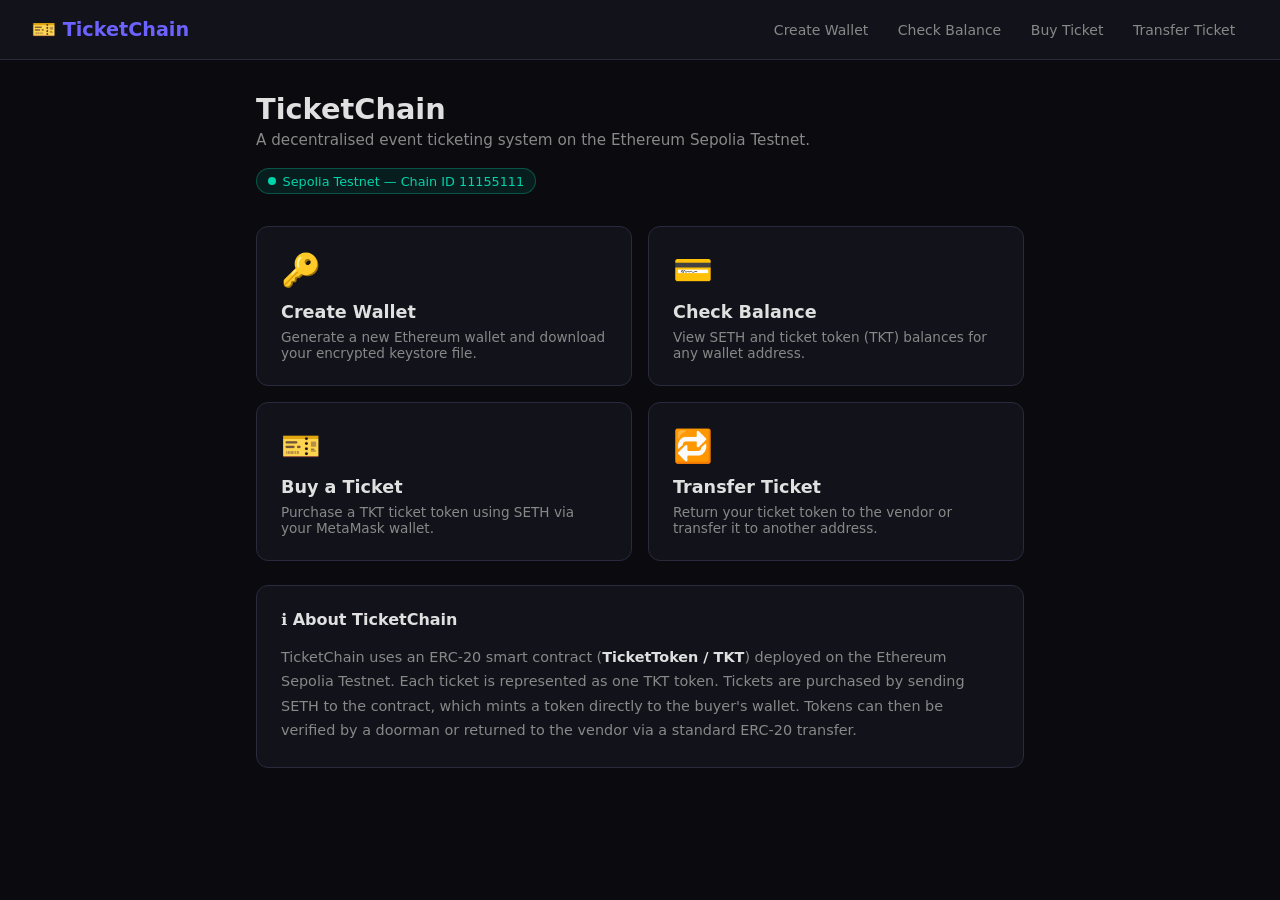
<file: index.html>
<!DOCTYPE html>
<html lang="en">
<head>
    <meta charset="UTF-8" />
    <meta name="viewport" content="width=device-width, initial-scale=1.0" />
    <title>TicketChain DApp</title>
    <link rel="stylesheet" href="css/style.css" />
</head>
<body>

<nav>
    <a href="index.html" class="nav-logo">&#127915; TicketChain</a>
    <ul class="nav-links">
        <li><a href="wallet.html">Create Wallet</a></li>
        <li><a href="balance.html">Check Balance</a></li>
        <li><a href="buy.html">Buy Ticket</a></li>
        <li><a href="transfer.html">Transfer Ticket</a></li>
    </ul>
</nav>

<main>
    <div class="page-header">
        <h1>TicketChain</h1>
        <p>A decentralised event ticketing system on the Ethereum Sepolia Testnet.</p>
        <br />
        <span class="network-badge">
            <span class="status-dot green"></span>
            Sepolia Testnet &mdash; Chain ID 11155111
        </span>
    </div>

    <div class="page-grid">
        <a href="wallet.html" class="page-card">
            <div class="page-card-icon">&#128273;</div>
            <h2>Create Wallet</h2>
            <p>Generate a new Ethereum wallet and download your encrypted keystore file.</p>
        </a>
        <a href="balance.html" class="page-card">
            <div class="page-card-icon">&#128179;</div>
            <h2>Check Balance</h2>
            <p>View SETH and ticket token (TKT) balances for any wallet address.</p>
        </a>
        <a href="buy.html" class="page-card">
            <div class="page-card-icon">&#127915;</div>
            <h2>Buy a Ticket</h2>
            <p>Purchase a TKT ticket token using SETH via your MetaMask wallet.</p>
        </a>
        <a href="transfer.html" class="page-card">
            <div class="page-card-icon">&#128257;</div>
            <h2>Transfer Ticket</h2>
            <p>Return your ticket token to the vendor or transfer it to another address.</p>
        </a>
    </div>

    <div class="card" style="margin-top:1.5rem;">
        <div class="card-title">&#8505; About TicketChain</div>
        <p style="font-size:0.9rem; color:var(--text-muted); line-height:1.7;">
            TicketChain uses an ERC-20 smart contract (<strong style="color:var(--text)">TicketToken / TKT</strong>)
            deployed on the Ethereum Sepolia Testnet. Each ticket is represented as one TKT token.
            Tickets are purchased by sending SETH to the contract, which mints a token directly to
            the buyer's wallet. Tokens can then be verified by a doorman or returned to the vendor
            via a standard ERC-20 transfer.
        </p>
    </div>
</main>

</body>
</html>
</file>
<file: css/style.css>
* {
    margin: 0;
    padding: 0;
    box-sizing: border-box;
}

:root {
    --bg: #0a0a0f;
    --surface: #12121a;
    --surface-2: #1a1a26;
    --border: #2a2a3d;
    --primary: #6c63ff;
    --primary-dark: #5a52d5;
    --secondary: #00d4aa;
    --danger: #ff4d6d;
    --warning: #ffa500;
    --text: #e0e0e0;
    --text-muted: #888;
}

body {
    background: var(--bg);
    color: var(--text);
    font-family: 'Segoe UI', system-ui, sans-serif;
    min-height: 100vh;
}

/* ── Nav ── */
nav {
    background: var(--surface);
    border-bottom: 1px solid var(--border);
    padding: 0 2rem;
    display: flex;
    align-items: center;
    justify-content: space-between;
    height: 60px;
    position: sticky;
    top: 0;
    z-index: 100;
}

.nav-logo {
    font-size: 1.2rem;
    font-weight: 700;
    color: var(--primary);
    text-decoration: none;
}

.nav-links {
    display: flex;
    gap: 0.25rem;
    list-style: none;
}

.nav-links a {
    color: var(--text-muted);
    text-decoration: none;
    padding: 0.4rem 0.8rem;
    border-radius: 6px;
    font-size: 0.875rem;
    transition: all 0.15s;
}

.nav-links a:hover,
.nav-links a.active {
    color: var(--text);
    background: var(--surface-2);
}

/* ── Layout ── */
main {
    max-width: 800px;
    margin: 0 auto;
    padding: 2rem 1rem;
}

.page-header {
    margin-bottom: 2rem;
}

.page-header h1 {
    font-size: 1.8rem;
    font-weight: 700;
    margin-bottom: 0.3rem;
}

.page-header p {
    color: var(--text-muted);
    font-size: 0.95rem;
}

/* ── Cards ── */
.card {
    background: var(--surface);
    border: 1px solid var(--border);
    border-radius: 12px;
    padding: 1.5rem;
    margin-bottom: 1rem;
}

.card-title {
    font-size: 1rem;
    font-weight: 600;
    margin-bottom: 1rem;
    color: var(--text);
}

/* ── Forms ── */
.form-group {
    margin-bottom: 1rem;
}

label {
    display: block;
    font-size: 0.85rem;
    color: var(--text-muted);
    margin-bottom: 0.4rem;
}

input[type="text"],
input[type="password"],
input[type="number"] {
    width: 100%;
    background: var(--surface-2);
    border: 1px solid var(--border);
    border-radius: 8px;
    padding: 0.6rem 0.8rem;
    color: var(--text);
    font-size: 0.9rem;
    outline: none;
    transition: border-color 0.15s;
}

input:focus {
    border-color: var(--primary);
}

/* ── Buttons ── */
.btn {
    display: inline-flex;
    align-items: center;
    gap: 0.4rem;
    padding: 0.6rem 1.2rem;
    border-radius: 8px;
    border: none;
    font-size: 0.9rem;
    font-weight: 600;
    cursor: pointer;
    transition: all 0.15s;
    text-decoration: none;
}

.btn-primary { background: var(--primary); color: white; }
.btn-primary:hover { background: var(--primary-dark); }

.btn-secondary {
    background: var(--surface-2);
    color: var(--text);
    border: 1px solid var(--border);
}
.btn-secondary:hover { border-color: var(--primary); color: var(--primary); }

.btn-success { background: var(--secondary); color: #0a0a0f; }
.btn-success:hover { filter: brightness(1.1); }

.btn-danger { background: var(--danger); color: white; }
.btn-danger:hover { filter: brightness(1.1); }

.btn:disabled { opacity: 0.5; cursor: not-allowed; }

.btn-full { width: 100%; justify-content: center; }

/* ── Alerts ── */
.alert {
    padding: 0.8rem 1rem;
    border-radius: 8px;
    font-size: 0.875rem;
    margin-bottom: 1rem;
    border: 1px solid transparent;
    line-height: 1.5;
}

.alert-warning  { background: rgba(255,165,0,0.1);  border-color: rgba(255,165,0,0.3);  color: var(--warning); }
.alert-danger   { background: rgba(255,77,109,0.1); border-color: rgba(255,77,109,0.3); color: var(--danger); }
.alert-success  { background: rgba(0,212,170,0.1);  border-color: rgba(0,212,170,0.3);  color: var(--secondary); }
.alert-info     { background: rgba(108,99,255,0.1); border-color: rgba(108,99,255,0.3); color: var(--primary); }

/* ── Data rows ── */
.data-row {
    display: flex;
    justify-content: space-between;
    align-items: center;
    padding: 0.6rem 0;
    border-bottom: 1px solid var(--border);
}
.data-row:last-child { border-bottom: none; }

.data-label { font-size: 0.85rem; color: var(--text-muted); flex-shrink: 0; }

.data-value {
    font-size: 0.9rem;
    font-family: monospace;
    color: var(--text);
    word-break: break-all;
    text-align: right;
    max-width: 65%;
}

.data-value.highlight {
    color: var(--secondary);
    font-size: 1.15rem;
    font-weight: 700;
    font-family: inherit;
}

/* ── Secret / code fields ── */
.secret-field {
    background: var(--surface-2);
    border: 1px solid var(--danger);
    border-radius: 8px;
    padding: 0.8rem;
    font-family: 'Courier New', monospace;
    font-size: 0.8rem;
    word-break: break-all;
    color: var(--danger);
    line-height: 1.6;
}

.mono { font-family: 'Courier New', monospace; font-size: 0.85rem; }

/* ── Badges ── */
.network-badge {
    display: inline-flex;
    align-items: center;
    gap: 0.4rem;
    background: rgba(0,212,170,0.1);
    border: 1px solid rgba(0,212,170,0.3);
    color: var(--secondary);
    font-size: 0.8rem;
    padding: 0.3rem 0.7rem;
    border-radius: 20px;
}

.status-dot {
    width: 8px;
    height: 8px;
    border-radius: 50%;
    display: inline-block;
    flex-shrink: 0;
}
.status-dot.green  { background: var(--secondary); }
.status-dot.red    { background: var(--danger); }
.status-dot.yellow { background: var(--warning); }

/* ── Spinner ── */
.spinner {
    width: 16px;
    height: 16px;
    border: 2px solid var(--border);
    border-top-color: var(--primary);
    border-radius: 50%;
    animation: spin 0.7s linear infinite;
    display: inline-block;
    flex-shrink: 0;
}

@keyframes spin { to { transform: rotate(360deg); } }

/* ── Divider ── */
.divider { border: none; border-top: 1px solid var(--border); margin: 1rem 0; }

/* ── Transaction hash link ── */
.tx-link {
    color: var(--primary);
    text-decoration: none;
    font-family: monospace;
    font-size: 0.85rem;
    word-break: break-all;
    text-align: right;
}
.tx-link:hover { text-decoration: underline; }

/* ── Index page grid ── */
.page-grid {
    display: grid;
    grid-template-columns: repeat(2, 1fr);
    gap: 1rem;
    margin-top: 2rem;
}

.page-card {
    background: var(--surface);
    border: 1px solid var(--border);
    border-radius: 12px;
    padding: 1.5rem;
    text-decoration: none;
    color: var(--text);
    transition: all 0.15s;
    display: block;
}

.page-card:hover {
    border-color: var(--primary);
    transform: translateY(-2px);
}

.page-card-icon { font-size: 2rem; margin-bottom: 0.8rem; }
.page-card h2   { font-size: 1.1rem; margin-bottom: 0.4rem; }
.page-card p    { font-size: 0.85rem; color: var(--text-muted); }

/* ── Responsive ── */
@media (max-width: 600px) {
    .page-grid { grid-template-columns: 1fr; }
    nav { padding: 0 1rem; }
    .nav-links { gap: 0; }
    .nav-links a { padding: 0.4rem 0.5rem; font-size: 0.8rem; }
    .data-value { max-width: 70%; }
}
</file>
